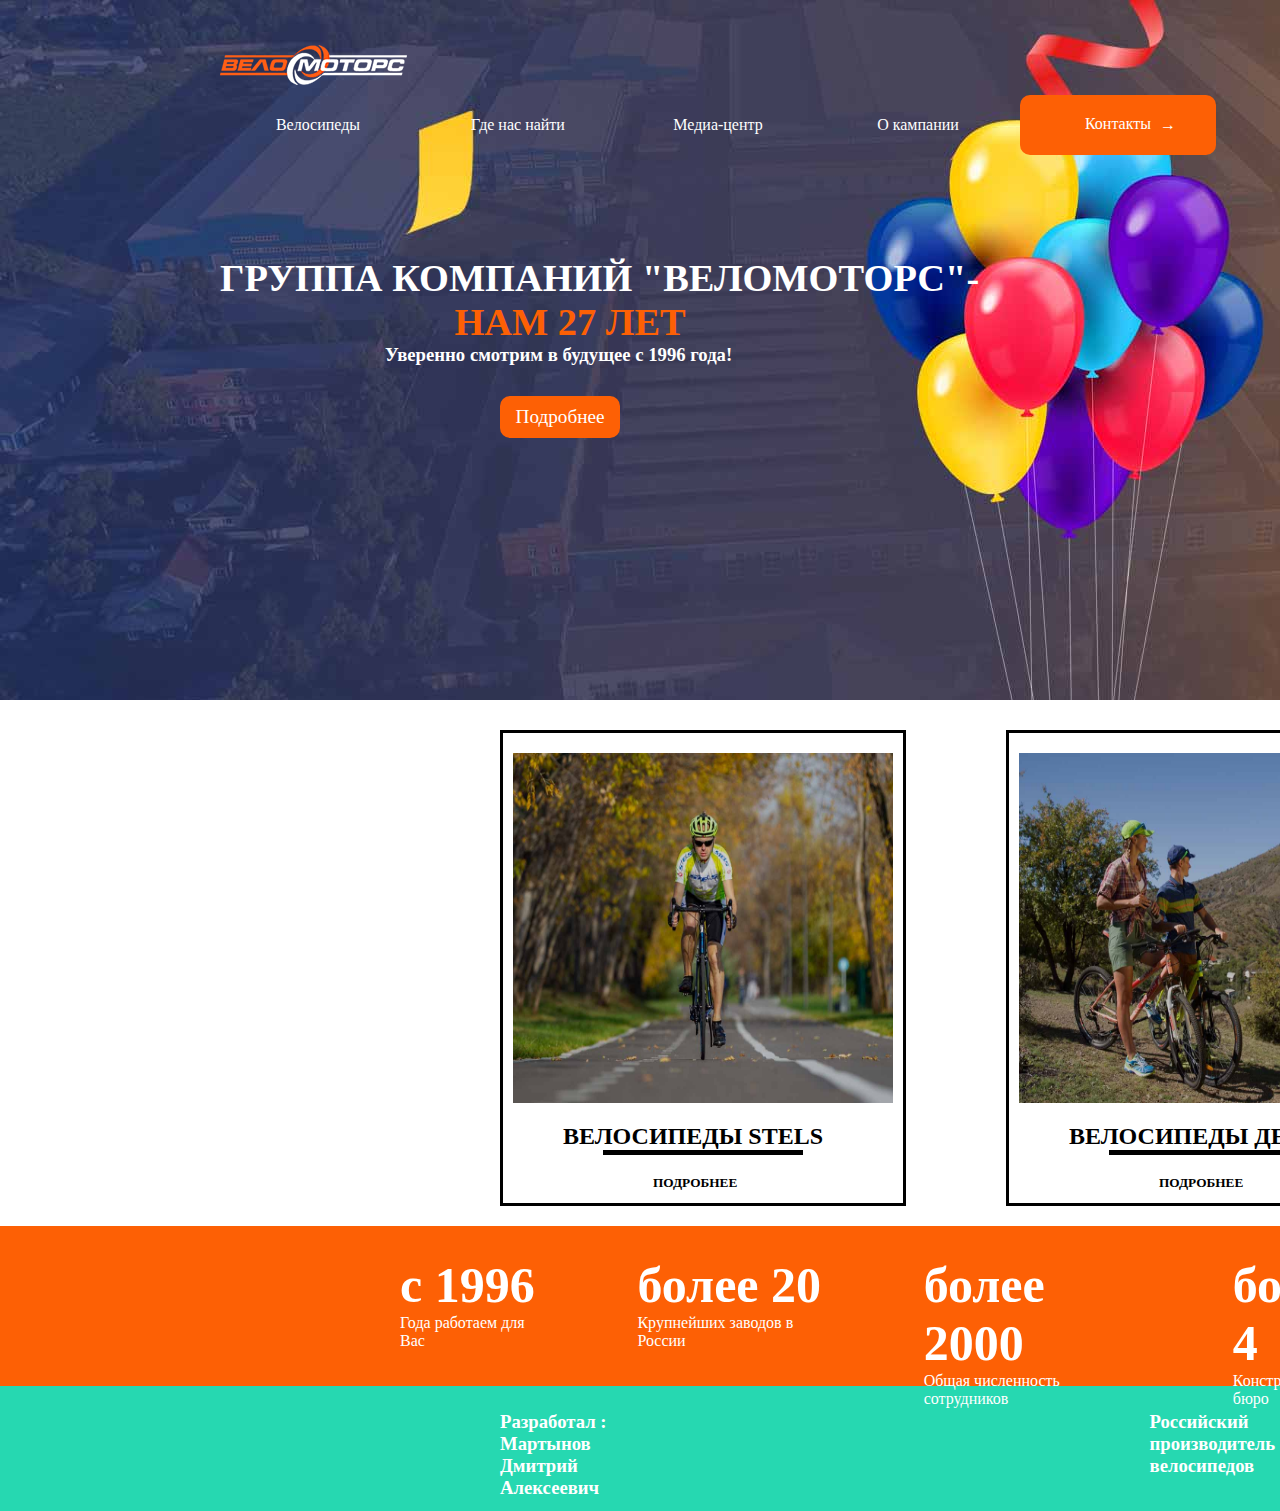
<file: index.html>
<!DOCTYPE html>
<html lang="en">
<head>
    <meta charset="UTF-8">
    <meta http-equiv="X-UA-Compatible" content="IE=edge">
    <meta name="viewport" content="width=device-width, initial-scale=1.0">
    <title>Document</title>
    
    <link rel="stylesheet" href="/style.css">
</head>
<header>
    <div class="header">
        <div class="logo"><img src="/img/logo-velomotors-white.png" alt=""></div>
        <div class="menu">
          <div class="menu__item rur"> <a class="rer" href="/index1.html">Велосипеды</a> </div>
          <div class="menu__item rur"> <a class="rer" href="/index2.html">Где нас найти</a> </div>
          <div class="menu__item rur"> <a class="rer" href="/index3.html">Медиа-центр</a> </div>
          <div class="menu__item rur"> <a class="rer" href="/index4.html">О кампании</a> </div>
          <div class="rightmenu"><a class="rer" href=""> <nav class="red"> Контакты  </nav><nav class="strelca"> → </nav></a>
            
          </div>
          <h1><nav class="rt cc1"> ГРУППА КОМПАНИЙ "ВЕЛОМОТОРС"- </nav> <nav class="hr cc1" >НАМ 27 ЛЕТ</nav></h1>
          <h3>Уверенно смотрим	в будущее с 1996 года!</h3>
          <div class="tuch cc1">Подробнее</div>
          
  
          
        </div>
      </div>
</header>
<body>
  <section class="section1">
    <a class="rer2" href="https://stelsbicycle.ru/"><div class="block">
      <img class="img1" src="/img/bicycle-stels.jpg" alt=""> 
      <h2>ВЕЛОСИПЕДЫ STELS</h2>
      <div class="light"></div>
      <H5>ПОДРОБНЕЕ</H5>
    </div></a>
    <a class=" rer3" href="https://desnarussia.ru/"><div class="block">
      <img class="img1" src="/img/bicycle-desna.jpg" alt=""> 
      <h2>ВЕЛОСИПЕДЫ ДЕСНА</h2>
      <div class="light"></div>
      <H5 class="wer">ПОДРОБНЕЕ</H5>
    </div></a>
    
  </section>
  <section>
    <div class="tynov">
      <div class="dev1">
      <h3>с 1996</h3>
      <nav>Года работаем для Вас</nav>
       </div>


       <div class="dev2">
      <h3>более 20</h3>
      <nav>Крупнейших заводов в России</nav>
      </div>

      <div class="dev3">
      <h3>более 2000</h3>
      <nav>Общая численность сотрудников</nav>
    </div>

      <div class="dev4">
      <h3>болле 4</h3>
      <nav>Конструкторских бюро</nav>
    </div>

    </div>
  </section>
</body>
<footer>
  <h3>Разработал : Мартынов Дмитрий Алексеевич</h3>
  <h3>Российский производитель велосипедов</h3>
</footer>
</html>
</file>
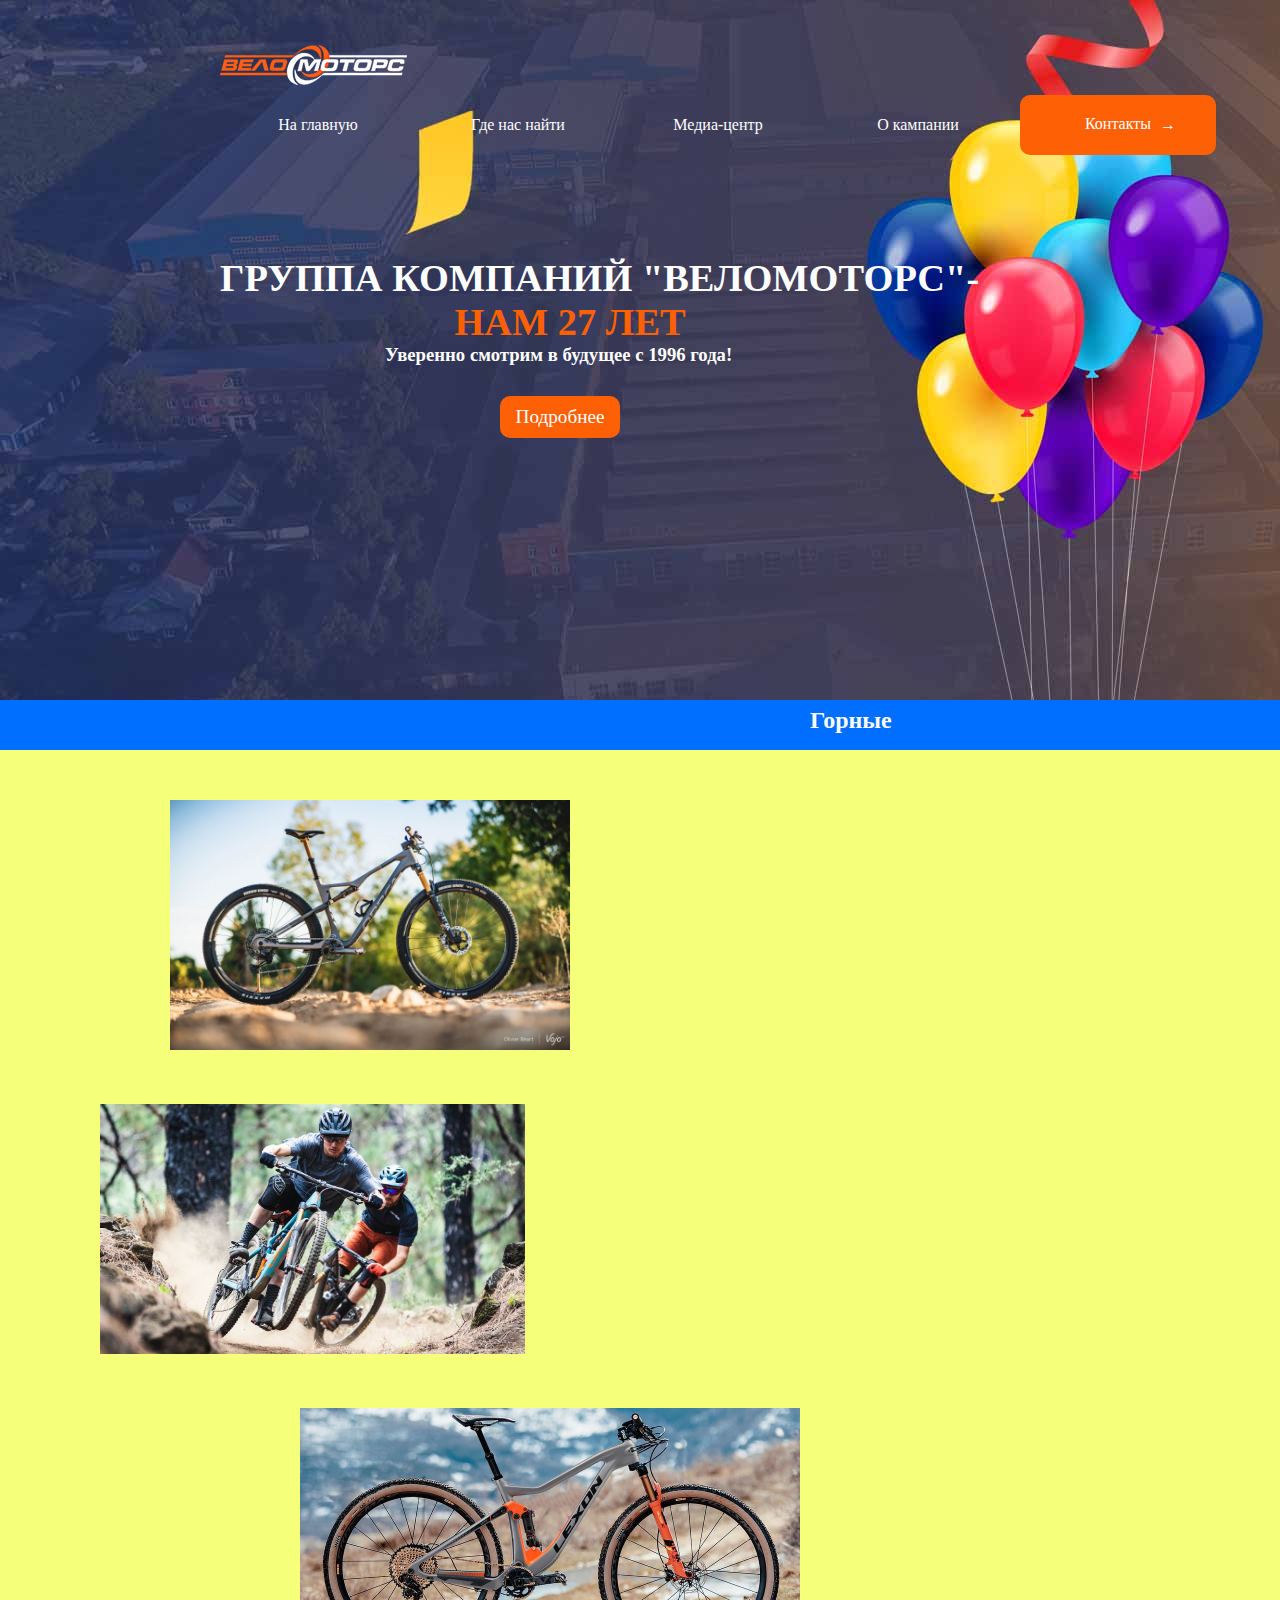
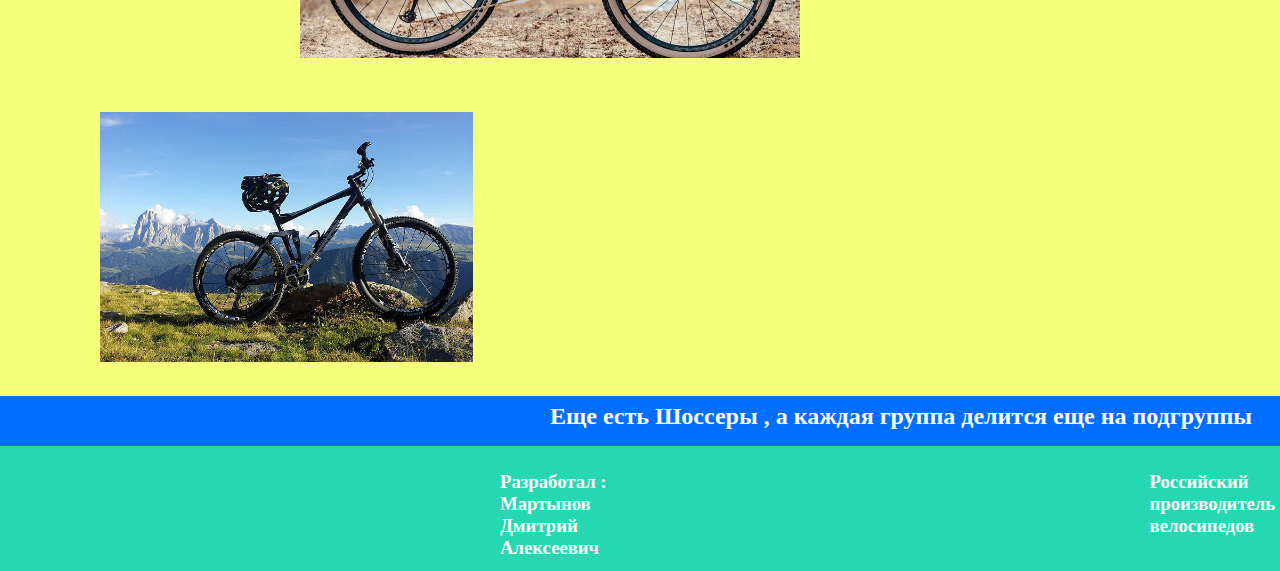
<file: index1.html>
<!DOCTYPE html>
<html lang="en">
<head>
    <meta charset="UTF-8">
    <meta http-equiv="X-UA-Compatible" content="IE=edge">
    <meta name="viewport" content="width=device-width, initial-scale=1.0">
    <title>Document</title>
    <link rel="stylesheet" href="/style1.css">
</head>
<header>
    <div class="header">
        <div class="logo"><img src="/img/logo-velomotors-white.png" alt=""></div>
        <div class="menu">
          <div class="menu__item rur"> <a class="rer" href="/index.html">На главную
          </a> </div>
          <div class="menu__item rur"> <a class="rer" href="/index2.html">Где нас найти</a> </div>
          <div class="menu__item rur"> <a class="rer" href="/index3.html">Медиа-центр</a> </div>
          <div class="menu__item rur"> <a class="rer" href="/index4.html">О кампании</a> </div>
          <div class="rightmenu"><a class="rer" href=""> <nav class="red"> Контакты  </nav><nav class="strelca"> → </nav></a>
            
          </div>
          <h1><nav class="rt cc1"> ГРУППА КОМПАНИЙ "ВЕЛОМОТОРС"- </nav> <nav class="hr cc1" >НАМ 27 ЛЕТ</nav></h1>
          <h3>Уверенно смотрим	в будущее с 1996 года!</h3>
          <div class="tuch cc1">Подробнее</div>
          
  
          
        </div>
      </div>
</header>
<body>
    
    <div class="dev">
        
        <div class="ger">
            <h2>Горные</h2>
        </div>
    </div>
    <div class="img">
        <img class="bfr bfr1" src="/img/orbea-oiz-2023-test-avis-essai-prix-geometrie-cprght-o-beart-vojomag-1.jpeg" alt="">
        <img class="bfr bfr2" src="/img/mtb2.0.jpg" alt="">
        <img class="bfr bfr3" src="/img/c398c8201b.jpg" alt="">
        <img class="bfr bfr4" src="/img/gornye_1.jpg" alt="">
    </div>
    <div class="fer">
        <h2>Еще есть Шоссеры , а каждая группа делится еще на подгруппы </h2>
    </div>
    
</body>
<footer>
    <h3>Разработал : Мартынов Дмитрий Алексеевич</h3>
    <h3>Российский производитель велосипедов</h3>
  </footer>
</html>
</file>
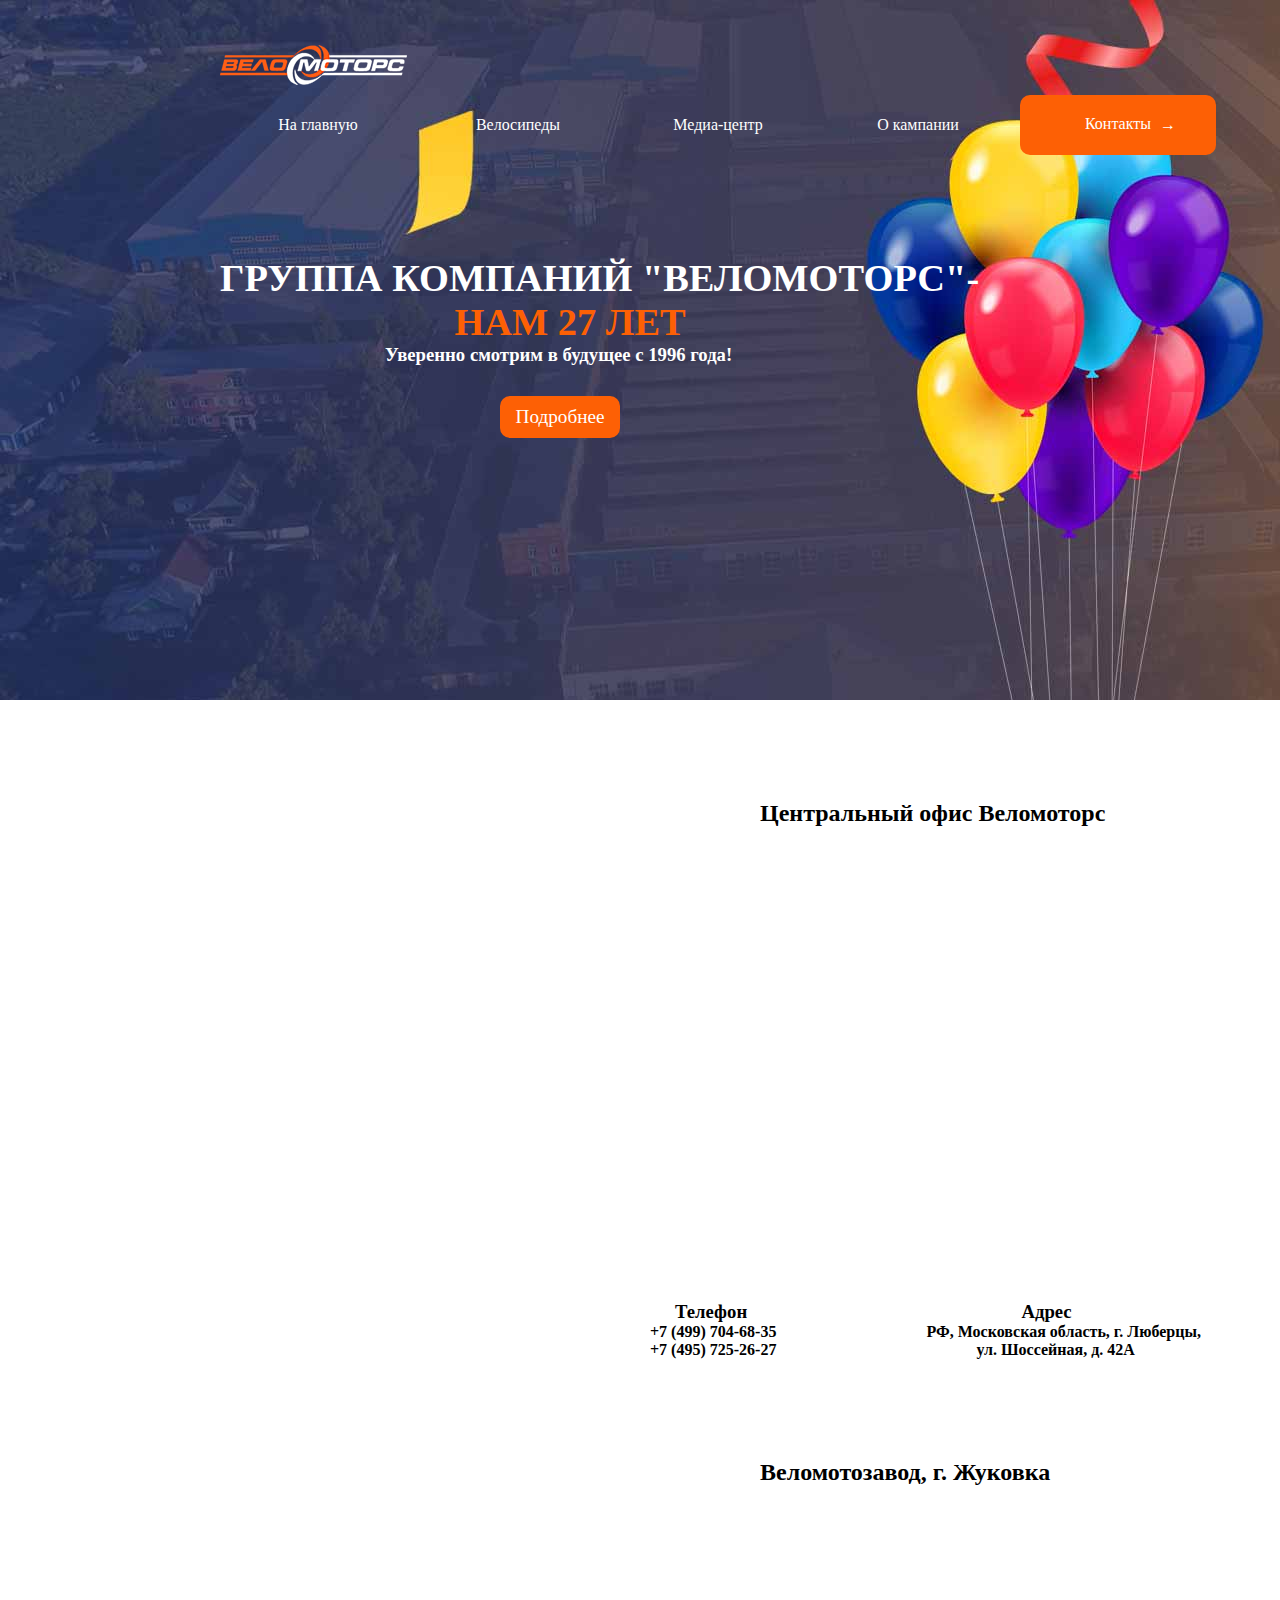
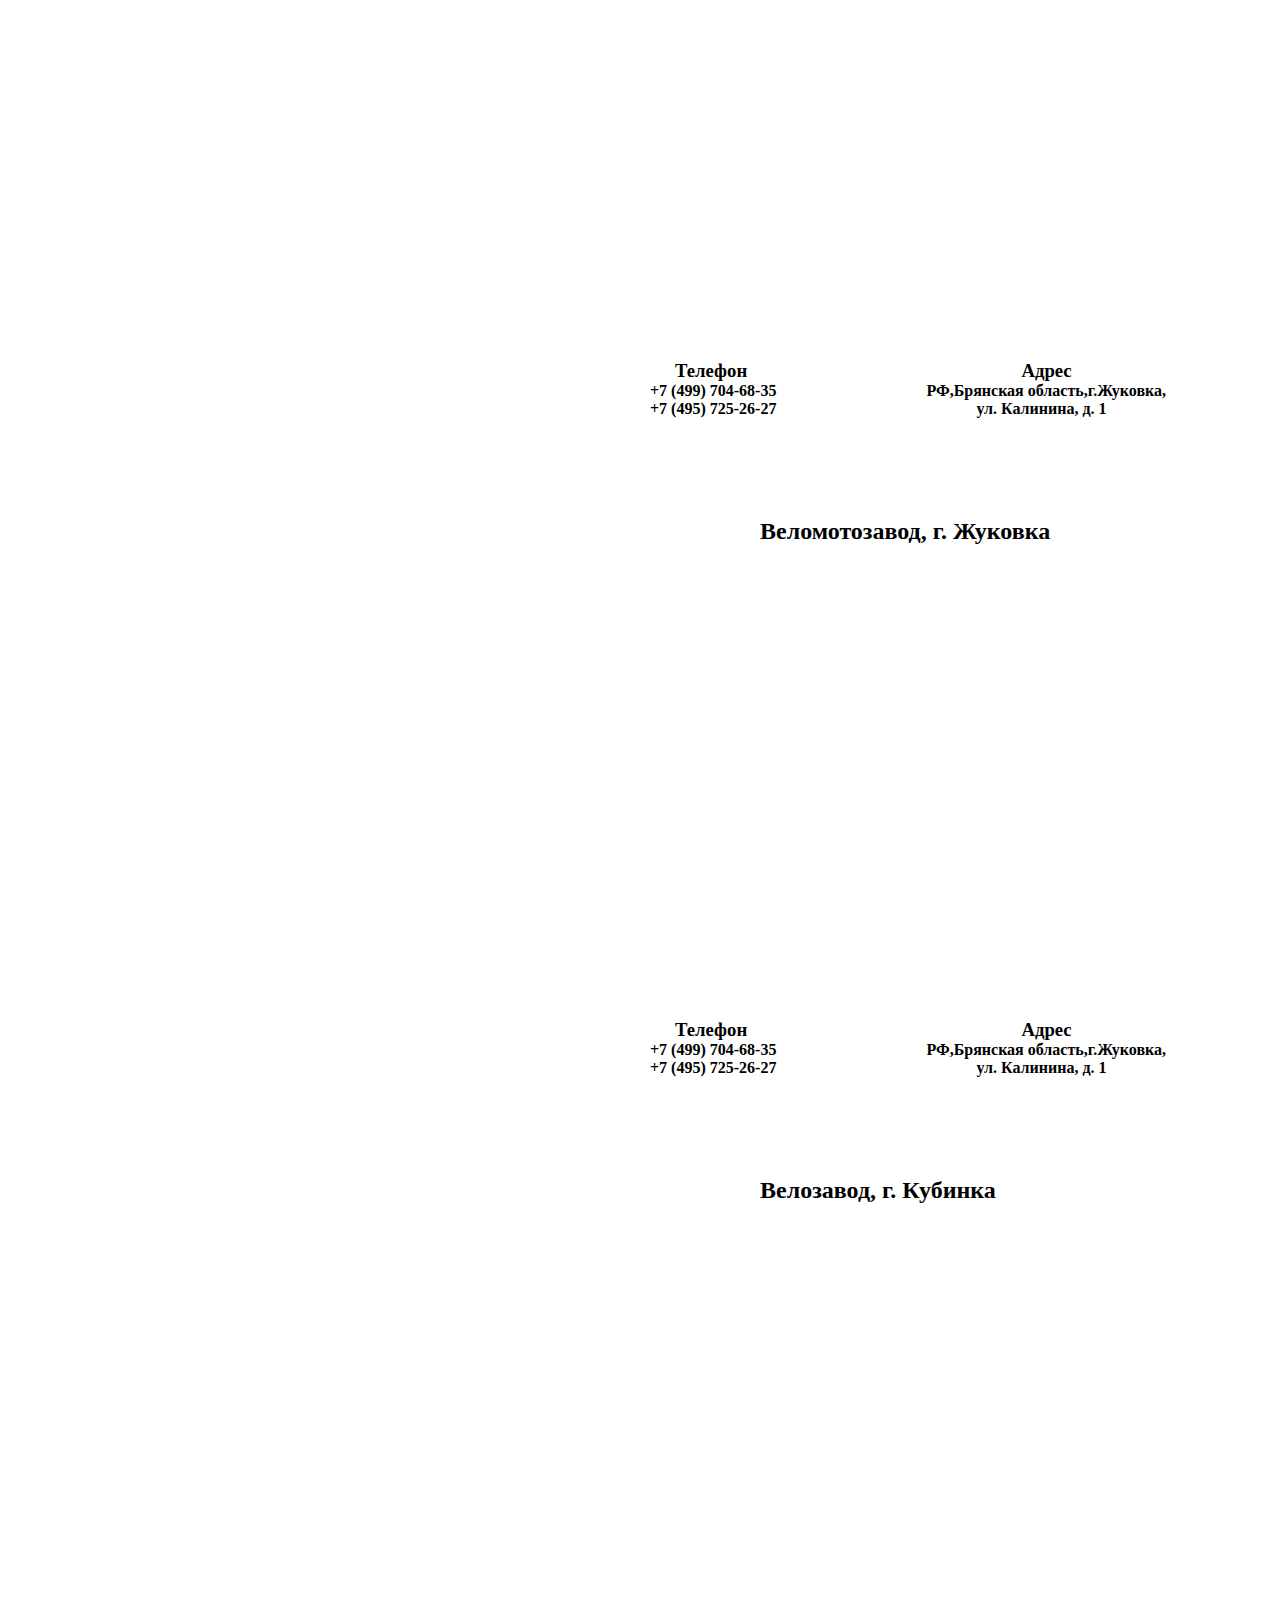
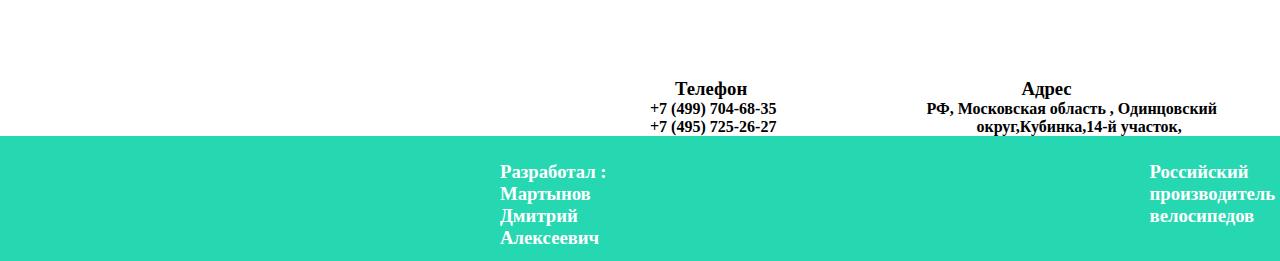
<file: index2.html>
<!DOCTYPE html>
<html lang="en">
<head>
    <meta charset="UTF-8">
    <meta http-equiv="X-UA-Compatible" content="IE=edge">
    <meta name="viewport" content="width=device-width, initial-scale=1.0">
    <title>Document</title>
    <link rel="stylesheet" href="/style2.css">
</head>
<header>
    <div class="header">
        <div class="logo"><img src="/img/logo-velomotors-white.png" alt=""></div>
        <div class="menu">
          <div class="menu__item rur"> <a class="rer" href="/index.html">На главную</a> </div>
          <div class="menu__item rur"> <a class="rer" href="/index1.html">Велосипеды</a> </div>
          <div class="menu__item rur"> <a class="rer" href="/index3.html">Медиа-центр</a> </div>
          <div class="menu__item rur"> <a class="rer" href="/index4.html">О кампании</a> </div>
          <div class="rightmenu"><a class="rer" href="/index2.html"> <nav class="red"> Контакты  </nav><nav class="strelca"> → </nav></a>
            
          </div>
          <h1><nav class="rt cc1"> ГРУППА КОМПАНИЙ "ВЕЛОМОТОРС"- </nav> <nav class="hr cc1" >НАМ 27 ЛЕТ</nav></h1>
          <h3>Уверенно смотрим	в будущее с 1996 года!</h3>
          <div class="tuch cc1">Подробнее</div>
          
  
          
        </div>
      </div>
</header>
<body>
   
    <div class="ofis">
    <h2 class="tyt">Центральный офис Веломоторс</h2>
    <iframe class="ert" src="https://yandex.ru/maps/10738/lubercy/house/shosseynaya_ulitsa_42a/Z04YfgFmSUcPQFtvfXp2dX5rYg==/?ll=37.868904%2C55.674328&z=16.8" width="600" height="450" style="border:0;" allowfullscreen="" loading="lazy" referrerpolicy="no-referrer-when-downgrade"></iframe>
   
    <div class="ger">
    
    <div class="ner">
    <h3 class="rew">Телефон</h3>
    <h4>+7 (499) 704-68-35</h4>
    <h4>+7 (495) 725-26-27</h4>
    </div>
    <div class="rty">
    <h3>Адрес</h3>
    <h4>РФ, Московская область, г. Люберцы,</h4>
    <h4 class="tre"> ул. Шоссейная, д. 42А</h4>
    </div>
    </div>
    </div>

    <div class="ofis2">
        <h2 class="tyt">Веломотозавод, г. Жуковка</h2>
        <iframe class="ert" src="https://yandex.ru/maps/10738/lubercy/house/shosseynaya_ulitsa_42a/Z04YfgFmSUcPQFtvfXp2dX5rYg==/?ll=37.868904%2C55.674328&z=16.8" width="600" height="450" style="border:0;" allowfullscreen="" loading="lazy" referrerpolicy="no-referrer-when-downgrade"></iframe>
       
        <div class="ger">
        
        <div class="ner">
        <h3 class="rew">Телефон</h3>
        <h4>+7 (499) 704-68-35</h4>
        <h4>+7 (495) 725-26-27</h4>
        </div>
        <div class="rty">
        <h3>Адрес</h3>
        <h4>РФ,Брянская область,г.Жуковка, </h4>
        <h4 class="tre tre1"> ул.    Калинина, д. 1</h4>
        </div>
        </div>
        </div>


        <div class="ofis2">
            <h2 class="tyt">Веломотозавод, г. Жуковка</h2>
            <iframe class="ert" src="https://yandex.ru/maps/10652/zhukovka/?from=mapframe&ll=33.730439%2C53.528865&mode=usermaps&source=mapframe&um=constructor%3A645baf252845d0cfaad4bd52afa04a3c9d02da95b6064a4d8d9a135150e9ca55&utm_source=mapframe&z=15" width="600" height="450" style="border:0;" allowfullscreen="" loading="lazy" referrerpolicy="no-referrer-when-downgrade"></iframe>
           
            <div class="ger">
            
            <div class="ner">
            <h3 class="rew">Телефон</h3>
            <h4>+7 (499) 704-68-35</h4>
            <h4>+7 (495) 725-26-27</h4>
            </div>
            <div class="rty">
            <h3>Адрес</h3>
            <h4>РФ,Брянская область,г.Жуковка, </h4>
            <h4 class="tre "> ул.    Калинина, д. 1</h4>
            </div>
            </div>
            </div>



            <div class="ofis3">
                <h2 class="tyt">Велозавод, г. Кубинка</h2>
                <iframe class="ert" src="https://yandex.ru/maps/10652/zhukovka/?from=mapframe&ll=33.730439%2C53.528865&mode=usermaps&source=mapframe&um=constructor%3A645baf252845d0cfaad4bd52afa04a3c9d02da95b6064a4d8d9a135150e9ca55&utm_source=mapframe&z=15" width="600" height="450" style="border:0;" allowfullscreen="" loading="lazy" referrerpolicy="no-referrer-when-downgrade"></iframe>
               
                <div class="ger">
                
                <div class="ner">
                <h3 class="rew">Телефон</h3>
                <h4>+7 (499) 704-68-35</h4>
                <h4>+7 (495) 725-26-27</h4>
                </div>
                <div class="rty">
                <h3>Адрес</h3>
                <h4>РФ, Московская область , Одинцовский  </h4>
                <h4 class="tre ">  округ,Кубинка,14-й участок,</h4>
                </div>
                </div>
                </div>

    


</body>
<footer>
    <h3>Разработал : Мартынов Дмитрий Алексеевич</h3>
    <h3>Российский производитель велосипедов</h3>
  </footer>
</html>
</file>
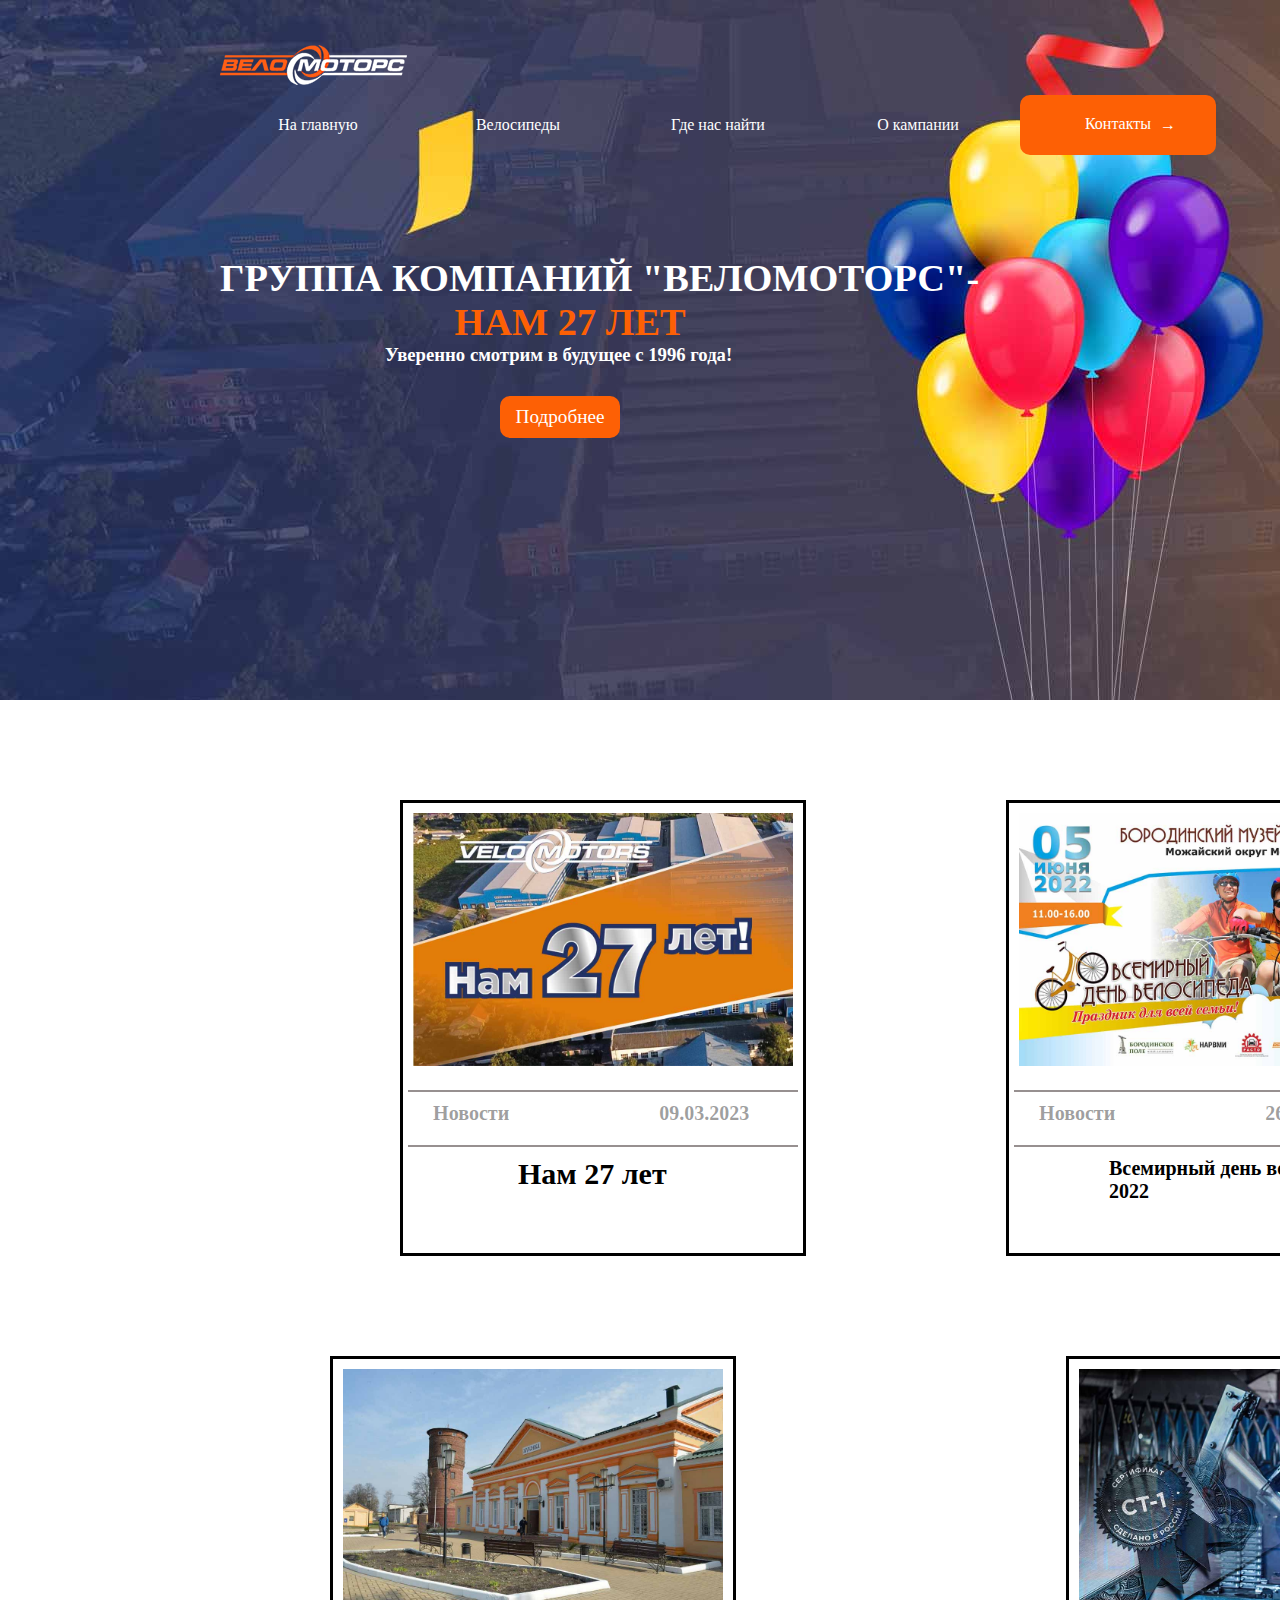
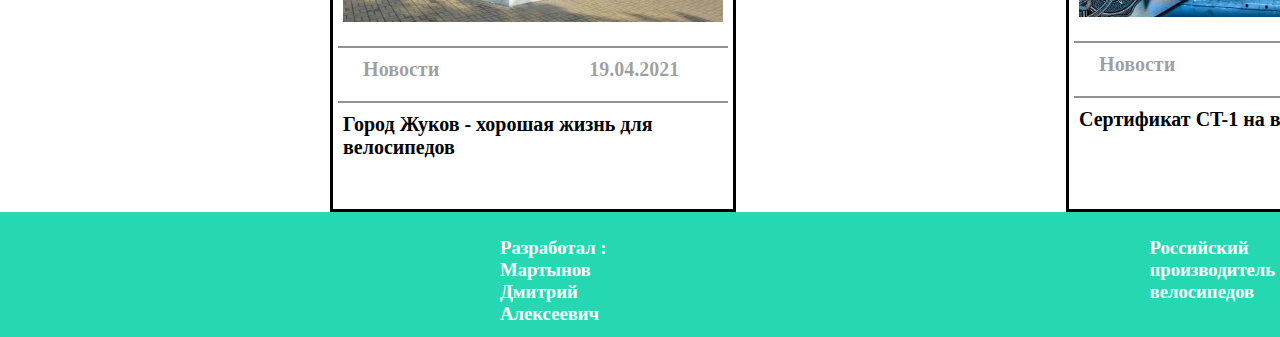
<file: index3.html>
<!DOCTYPE html>
<html lang="en">
<head>
    <meta charset="UTF-8">
    <meta http-equiv="X-UA-Compatible" content="IE=edge">
    <meta name="viewport" content="width=device-width, initial-scale=1.0">
    <title>Document</title>
    <link rel="stylesheet" href="/style3.css">
</head>
<header>
    <div class="header">
        <div class="logo"><img src="/img/logo-velomotors-white.png" alt=""></div>
        <div class="menu">
          <div class="menu__item rur"> <a class="rer" href="/index.html">На главную
          </a> </div>
          <div class="menu__item rur"> <a class="rer" href="/index1.html">Велосипеды</a> </div>
          <div class="menu__item rur"> <a class="rer" href="/index2.html">Где нас найти</a> </div>
          <div class="menu__item rur"> <a class="rer" href="/index4.html">О кампании</a> </div>
          <div class="rightmenu"><a class="rer" href=""> <nav class="red"> Контакты  </nav><nav class="strelca"> → </nav></a>
            
          </div>
          <h1><nav class="rt cc1"> ГРУППА КОМПАНИЙ "ВЕЛОМОТОРС"- </nav> <nav class="hr cc1" >НАМ 27 ЛЕТ</nav></h1>
          <h3>Уверенно смотрим	в будущее с 1996 года!</h3>
          <div class="tuch cc1">Подробнее</div>
          
  
          
        </div>
      </div>
</header>
<body>
    <div class="blocks">
    <div class="blockr">
        <div class="block1">
            <img src="/img/1a.jpg" alt="">
            <div class="light"></div>
            <div class="text">
                <div class="tetttt"><h6>Новости</h6></div>
                
                <h6 class="hert">09.03.2023</h6>
                
            </div>
            <div class="light"></div>
            <h5 class="derf" >Нам 27 лет</h5>
        </div>
    </div>


    <div class="blockr">
        <div class="block1">
            <img src="/img/1ddda (1).jpg" alt="">
            <div class="light"></div>
            <div class="text">
                <div class="tetttt"><h6>Новости</h6></div>
                
                <h6 class="hert">26.01.2022</h6>
                
            </div>
            <div class="light"></div>
            <h5 class="derfs" >Всемирный день велосипеда 2022</h5>
        </div>
    </div>
    
</div>
<div class="derfc">
    <div class="blockrss">
        <div class="block1">
            <img src="/img/1aaaaaaaaaaaaaaaaaaaaaaaaaaaaa (1).jpg" alt="">
            <div class="light"></div>
            <div class="text">
                <div class="tetttt"><h6>Новости</h6></div>
                
                <h6 class="hert">19.04.2021</h6>
                
            </div>
            <div class="light"></div>
            <h5 class="derfs derfsser" >Город Жуков - хорошая жизнь для велосипедов</h5>
        </div>
    </div>
    <div class="blockrss">
        <div class="block1 bloc45">
            <img src="/img/1sssssssssssssssssssssss (1).jpg" alt="">
            <div class="light"></div>
            <div class="text">
                <div class="tetttt"><h6>Новости</h6></div>
                
                <h6 class="hert">02.04.2021</h6>
                
            </div>
            <div class="light"></div>
            <h5 class="derfs derfsser" > Сертификат CT-1 на велосипеды STELS</h5>
        </div>
    </div>
</div>
</body>
<footer>
    <h3>Разработал : Мартынов Дмитрий Алексеевич</h3>
    <h3>Российский производитель велосипедов</h3>
  </footer>
</html>
</file>
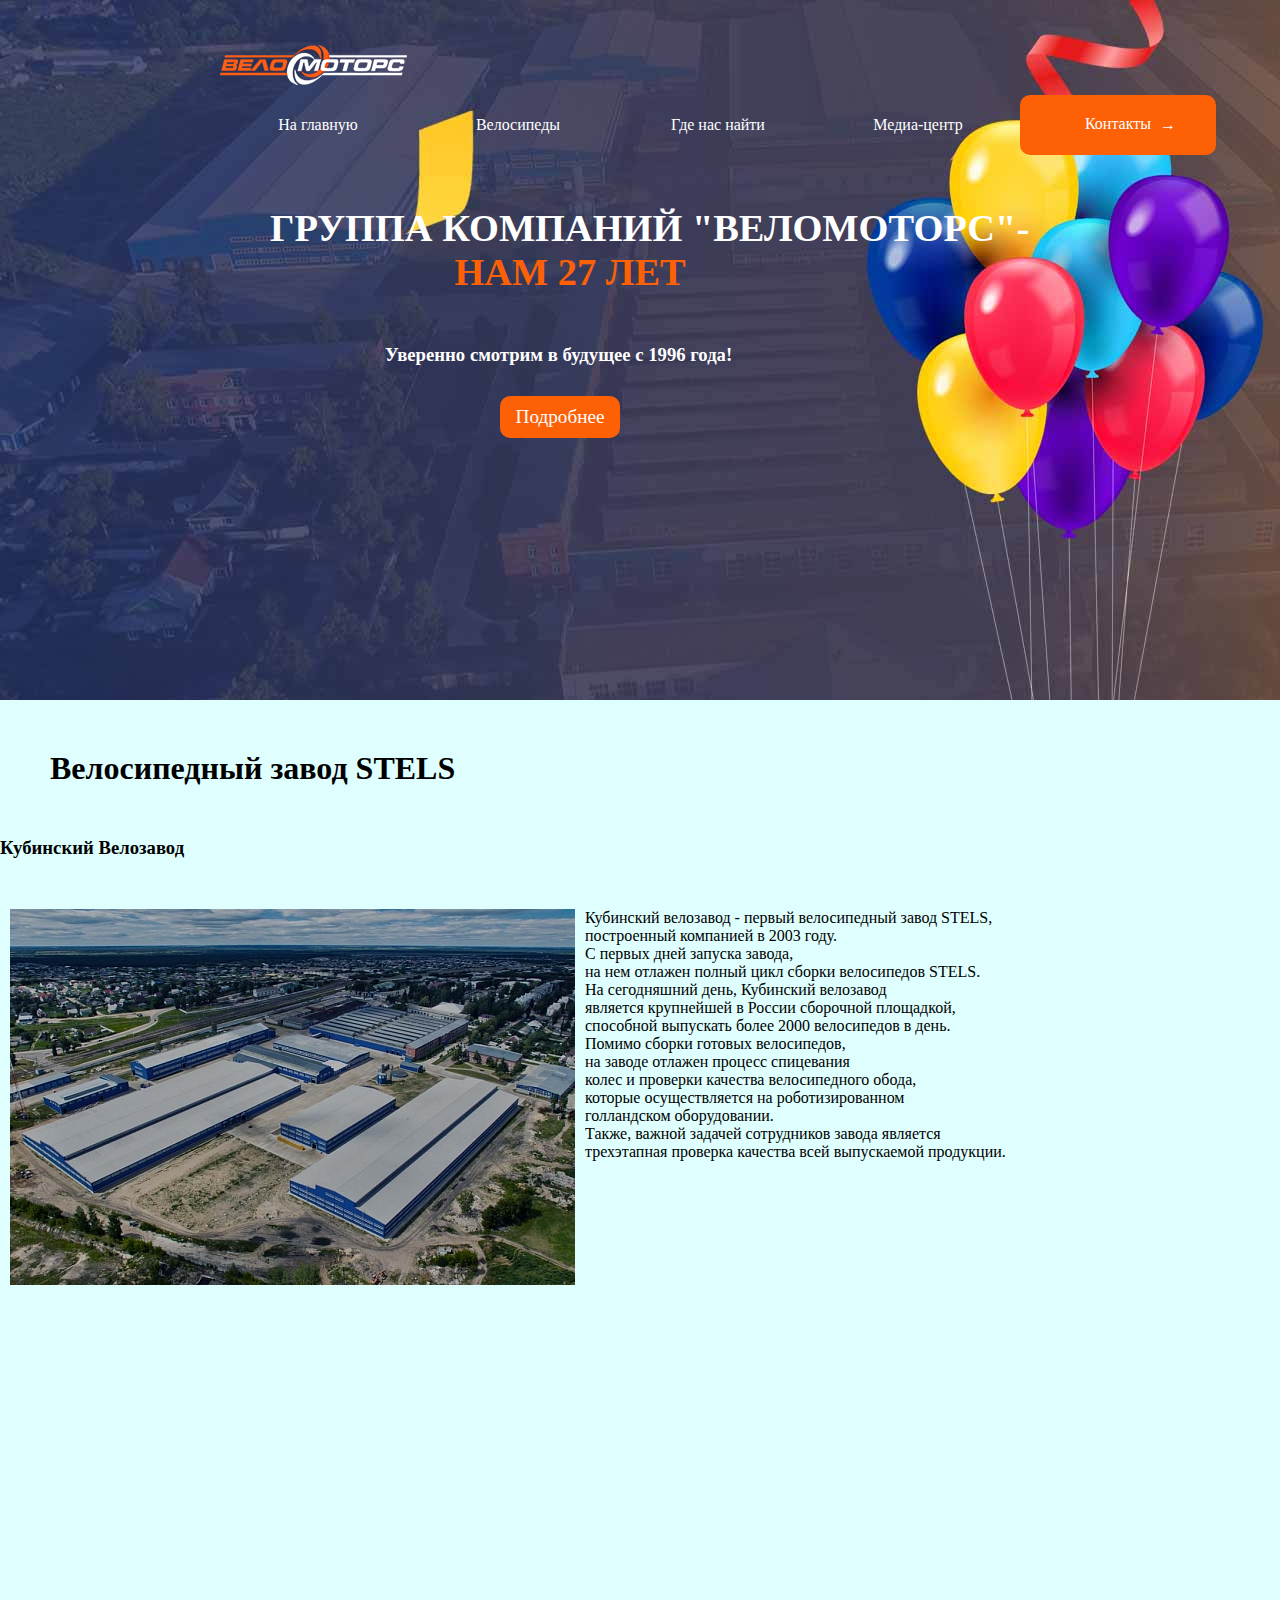
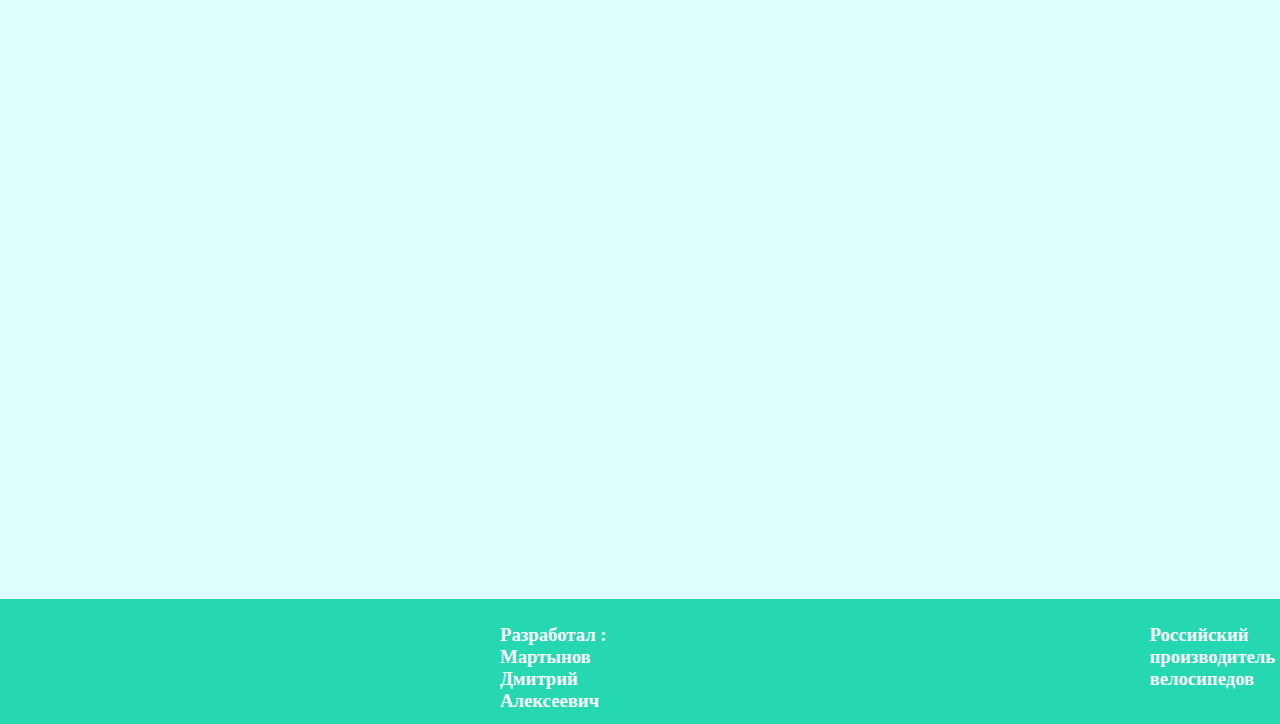
<file: index4.html>
<!DOCTYPE html>
<html lang="en">
<head>
    <meta charset="UTF-8">
    <meta http-equiv="X-UA-Compatible" content="IE=edge">
    <meta name="viewport" content="width=device-width, initial-scale=1.0">
    <title>Document</title>
    <link rel="stylesheet" href="/style4.css">
</head>

    <header>
        <div class="header">
            <div class="logo"><img src="/img/logo-velomotors-white.png" alt=""></div>
            <div class="menu">
              <div class="menu__item rur"> <a class="rer" href="/index.html">На главную</a> </div>
              <div class="menu__item rur"> <a class="rer" href="/index1.html">Велосипеды</a> </div>
              <div class="menu__item rur"> <a class="rer" href="/index2.html">Где нас найти</a> </div>
              <div class="menu__item rur"> <a class="rer" href="/index3.html">Медиа-центр</a> </div>
              <div class="rightmenu"><a class="rer" href=""> <nav class="red"> Контакты  </nav><nav class="strelca"> → </nav></a>
                
              </div>
              <h1><nav class="rt cc1"> ГРУППА КОМПАНИЙ "ВЕЛОМОТОРС"- </nav> <nav class="hr cc1" >НАМ 27 ЛЕТ</nav></h1>
              <h3>Уверенно смотрим	в будущее с 1996 года!</h3>
              <div class="tuch cc1">Подробнее</div>
              
      
              
            </div>
          </div>
    </header>
<body>

  <h1>Велосипедный завод STELS</h1>
  <div class="derfcxs">
    
    <h3>Кубинский Велозавод</h3>
    <p class="ertyu"> <img class="errr" src="/img/6975dc72d80sssssssssssssssssssssssssssssss2a90e21ec12184ca90fec.jpg"  alt="">Кубинский велозавод - первый велосипедный завод STELS, <br> построенный компанией в 2003 году. <br> С первых дней запуска завода, <br> на нем отлажен полный цикл сборки велосипедов STELS. <br> На сегодняшний день, Кубинский велозавод <br> является крупнейшей в России сборочной площадкой, <br> способной выпускать более 2000 велосипедов в день. <br>
    
      Помимо сборки готовых велосипедов, <br> на заводе отлажен процесс спицевания <br> колес и проверки качества велосипедного обода, <br> которые осуществляется на роботизированном <br> голландском оборудовании. <br>
    
      Также, важной задачей сотрудников завода является <br> трехэтапная проверка качества всей выпускаемой продукции.</p>
  </div>
  <iframe class="video" width="560" height="315" src="https://www.youtube.com/embed/GzOVjK-RRtI" title="YouTube video player" frameborder="0" allow="accelerometer; autoplay; clipboard-write; encrypted-media; gyroscope; picture-in-picture; web-share" allowfullscreen></iframe>
</body>
<footer>
  <h3>Разработал : Мартынов Дмитрий Алексеевич</h3>
  <h3>Российский производитель велосипедов</h3>
</footer>
</html>
</file>
<file: style.css>
*{
  margin: 0;
 }
 .wrapper {
     max-width: 1200px; 
    width: 100%;
    margin: 0 auto;
  } 
  .header {
    max-width: 1200px;
    width: 100%;
    padding: 20px;
    margin: auto;
  }
  .menu {
   
    display: inline-block;
    vertical-align: top;
    max-width: 1000px;
    width: 100%;
    height: 60px;
  }
  .menu__item{
   
    display: inline-block;
    width: 19.6%;
    height: 60px;
    text-align: center;
    box-sizing: border-box;
    padding: 20px 0;
    color: rgb(255, 255, 255);
    margin-top: 15px;
    
    
  }
  .strelca{
    display: block;
    margin-right: -100px;
    margin-top: -17px;
    transition: 0.5s;
     
  }
    
    .logo {
      padding: 20px 0px;
      width: 150px;
      height: 60px;
      text-align: center;
      box-sizing: border-box;
      color: #fff;
      font-family: Arial;
      font-weight: 900;
      display: inline-block;
      vertical-align: top;
      margin-right: 20px;
    }
    header{
      background-image: url(../img/27-ears.jpg);
      height: 700px;
      padding-left: 200px;
    }
    .rer{
      color: #ffffff;
      text-decoration: none;
      transition: 0.5s;
    }
    .rightmenu{
      
      color: #fff;
      background: #fd6005;
      border-radius: 10px;
      display: inline-block;
      width: 19.6%;
      height: 60px;
      text-align: center;
      box-sizing: border-box;
      padding: 20px 0;
      margin-top: 15px;
      transition: 0.5s;
    }
    .hr{
      color: #fd6005;
      margin-left: -300px;
      text-align: center;
    }
    .rt{
      color: #ffffff;
    }
    h1{
      display: block;
      padding-left: -100px;
      margin-top: 100px;

    }
    header h3 {
      display: block;
      color: #ffffff;
      margin-left: 165px;
      margin-bottom: 30px;
    }
    .tuch{
      border-radius: 10px;
      color: #ffffff;
      text-align: center;
      width: 100px;
      /* height: 50px; */
      padding: 10px;
      display: inline-block;
      background: #fd6005;
      margin-left: 280px;      
    }

    .menu__item :hover {
      color: #fd6005;

    }
    .red{
      transition: 0.5s;
    }
    .rightmenu:hover{
      background-color: #000000;
      .red{
        transform: rotate(-360deg);
      }
      .strelca{
        transform: scale(2.1);
       margin-right: -110px;
      }
      
    }
    .section1{
      background-color: #fff;
      height: 100%;
      display: flex;
      padding-left: 250px;
      
      /* justify-content: center; */
    }
    .block{
      display: block;
      border: solid;
      width: 400px;
      margin-left: 100px;
      margin-top: 30px;
      height: 450px;
      padding-top: 20px;
     
    }
    .img1{
      height: 350px;
      width: 380px;
      display: block;
      margin: auto;
      margin-bottom: 20px;
    }
    .light{
      height: 5px;
      width: 200px;
      background-color: #000000;
      margin: auto;
      margin-bottom: 10px;
    }
    .rer2{
      text-decoration: none;
      color: #000000;
      display: block;
      padding-bottom: 20px;
      margin-left: 150px;
    }
    h2 {
      margin-left: 60px;
    }
   h5{
    margin-left: 150px;
    padding-top: 10px;
   }
   .tynov{
    display: block;
    background-color: #fd6005;
    width: 100%;
    height: 100px;
    
   }
   .rer3{
    text-decoration: none;
      color: #000000;
      display: block;
      padding-bottom: 20px;
     
      
   }
   .cc1{
    display: block;
    
    font-size: larger;
   }
  .tynov{
    display: block;
    color: #ffffff;
    display: flex;
    padding: 30px;
   }

  .tynov h3  {
    display: block;
    font-size:50px ;
    /* margin-right: 10px; */

  }
  
  .dev1{
    display: block;
    margin-left: 200px;
    padding-right: 100px;
  }
  .dev2{
    padding-right: 100px;
  }
  .dev3{
    padding-right: 100px;
  }
  .dev4{
    padding-right: 100px;
  }

  .tynov{
    padding-left: 200px;
  }
  @media (max-width: 768px) {
    .header{
        padding: 0;
    }
    .menu{
        height: auto;
        width: 100%;
        padding: 0;
    }
    .menu__item{
        display: block;
        width: 100%;
        height: auto;
        padding: 6px 0 ;
    }
    .rightmenu{
      display: block;
        width: 100%;
        height: auto;
        padding: 6px 0 ;
    }
    .logo{
      display: block;
        width: 100%;
        height: auto;
        padding: 6px 0 ;
    }
    .cc1{
      display: block;
        width: 100%;
        height: auto;
        padding: 6px 0 ;
    }
    .section1{
      display: block;
      display: block;
        width: 100%;
        height: auto;
        padding: 6px 0 ;
    }
    .rer3{
      padding-left: 140px;
    }
    .tynov{
      display: block;
        width: 100%;
        height: auto;
        padding: 6px 0 ;
        
        
 }
 .dev1{
  padding-left: 120px;
 }
.dev2{padding-left: 300px;}
.dev3{padding-left: 300px;

}
.dev4{padding-left: 320px;

}
.wer{
  padding-left: 100px;
}
}

footer{
  background: #26d8b1;
  height: 100px;
  display: flex;
  padding-top: 25px;

}

footer h3{
  color: #ffffff;
  padding-left: 500px;
  
}
</file>
<file: style1.css>
*{
    margin: 0;
}
.dev{
    background: #006eff;
    height: 50px;
    
}
h2{
    display: block;
    color: #ffffff;
    padding-top: 7px;
}
.bfr{
    margin-left: 100px;
    padding-top: 50px;
    
}
.fer h2{
  margin-left: 550px;

}
body{
    background: #f6ff7a;
}
.bfr1{
    width: 400px;
    padding-right: 500px ;
    padding-left: 70px;
}
.bfr2{
    width: 425px;
}
.bfr3{
    width: 500px;
    padding-right: 50px;
    padding-left: 200px;
}
.bfr4{
    width: 373px;
}
.fer{
    display: block;
    height: 50px;
    margin-top: 30px;
    background-color: #006eff;
}

 
 .ger{
  margin-left: 750px;
   
    padding-bottom: 40px;
 }
 *{
  margin: 0;
 }
 .wrapper {
     max-width: 1200px; 
    width: 100%;
    margin: 0 auto;
  } 
  .header {
    max-width: 1200px;
    width: 100%;
    padding: 20px;
    margin: auto;
  }
  .menu {
   
    display: inline-block;
    vertical-align: top;
    max-width: 1000px;
    width: 100%;
    height: 60px;
  }
  .menu__item{
   
    display: inline-block;
    width: 19.6%;
    height: 60px;
    text-align: center;
    box-sizing: border-box;
    padding: 20px 0;
    color: rgb(255, 255, 255);
    margin-top: 15px;
    
    
  }
  .strelca{
    display: block;
    margin-right: -100px;
    margin-top: -17px;
    transition: 0.5s;
     
  }
    
    .logo {
      padding: 20px 0px;
      width: 150px;
      height: 60px;
      text-align: center;
      box-sizing: border-box;
      color: #fff;
      font-family: Arial;
      font-weight: 900;
      display: inline-block;
      vertical-align: top;
      margin-right: 20px;
    }
    header{
      background-image: url(../img/27-ears.jpg);
      height: 700px;
      padding-left: 200px;
    }
    .rer{
      color: #ffffff;
      text-decoration: none;
      transition: 0.5s;
    }
    .rightmenu{
      
      color: #fff;
      background: #fd6005;
      border-radius: 10px;
      display: inline-block;
      width: 19.6%;
      height: 60px;
      text-align: center;
      box-sizing: border-box;
      padding: 20px 0;
      margin-top: 15px;
      transition: 0.5s;
    }
    .hr{
      color: #fd6005;
      margin-left: -300px;
      text-align: center;
    }
    .rt{
      color: #ffffff;
    }
    h1{
      display: block;
      padding-left: -100px;
      margin-top: 100px;

    }
    header h3 {
      display: block;
      color: #ffffff;
      margin-left: 165px;
      margin-bottom: 30px;
    }
    .tuch{
      border-radius: 10px;
      color: #ffffff;
      text-align: center;
      width: 100px;
      /* height: 50px; */
      padding: 10px;
      display: inline-block;
      background: #fd6005;
      margin-left: 280px;      
    }

    .menu__item :hover {
      color: #fd6005;

    }
    .red{
      transition: 0.5s;
    }
    .rightmenu:hover{
      background-color: #000000;
      .red{
        transform: rotate(-360deg);
      }
      .strelca{
        transform: scale(2.1);
       margin-right: -110px;
      }
      
    }
    .section1{
      background-color: #fff;
      height: 100%;
      display: flex;
      padding-left: 250px;
      
      /* justify-content: center; */
    }
    .block{
      display: block;
      border: solid;
      width: 400px;
      margin-left: 100px;
      margin-top: 30px;
      height: 450px;
      padding-top: 20px;
     
    }
    .img1{
      height: 350px;
      width: 380px;
      display: block;
      margin: auto;
      margin-bottom: 20px;
    }
    .light{
      height: 5px;
      width: 200px;
      background-color: #000000;
      margin: auto;
      margin-bottom: 10px;
    }
    .rer2{
      text-decoration: none;
      color: #000000;
      display: block;
      padding-bottom: 20px;
      margin-left: 150px;
    }
    h2 {
      margin-left: 60px;
    }
   h5{
    margin-left: 150px;
    padding-top: 10px;
   }
   .tynov{
    display: block;
    background-color: #fd6005;
    width: 100%;
    height: 100px;
    
   }
   .rer3{
    text-decoration: none;
      color: #000000;
      display: block;
      padding-bottom: 20px;
     
      
   }
   .cc1{
    display: block;
    
    font-size: larger;
   }
  .tynov{
    display: block;
    color: #ffffff;
    display: flex;
    padding: 30px;
   }

  .tynov h3  {
    display: block;
    font-size:50px ;
    /* margin-right: 10px; */

  }
  
  .dev1{
    display: block;
    margin-left: 200px;
    padding-right: 100px;
  }
  .dev2{
    padding-right: 100px;
  }
  .dev3{
    padding-right: 100px;
  }
  .dev4{
    padding-right: 100px;
  }

  .tynov{
    padding-left: 200px;}


    footer{
      background: #26d8b1;
      height: 100px;
      display: flex;
      padding-top: 25px;
    
    }
    
    footer h3{
      color: #ffffff;
      padding-left: 500px;
      
    }
</file>
<file: style2.css>
*{
    margin: 0;
}
.ofis{
    display: block;
    padding-top: 100px;
    
}
.ert{
    width: 1000px;
    padding-left:250px ;
}
.tyt{
    padding-left: 550px;
    padding-bottom: 20px;
}
.ner{
    display: block;
    padding-left: 500px;
    padding-right: 50px;
    
}
.rew {
    padding-left: 25px;
}
.ger{
    display: block;
    display: flex;
   
}
.tre{
    padding-left: 50px;
}
.rty h3{
    padding-left:95px;
}
.border{
    border: solid;
    width: 1500px;
}
.rty{
    padding-left:100px ;
}
*{
    margin: 0;
   }
   .wrapper {
       max-width: 1200px; 
      width: 100%;
      margin: 0 auto;
    } 
    .header {
      max-width: 1200px;
      width: 100%;
      padding: 20px;
      margin: auto;
    }
    .menu {
     
      display: inline-block;
      vertical-align: top;
      max-width: 1000px;
      width: 100%;
      height: 60px;
    }
    .menu__item{
     
      display: inline-block;
      width: 19.6%;
      height: 60px;
      text-align: center;
      box-sizing: border-box;
      padding: 20px 0;
      color: rgb(255, 255, 255);
      margin-top: 15px;
      
      
    }
    .strelca{
      display: block;
      margin-right: -100px;
      margin-top: -17px;
      transition: 0.5s;
       
    }
      
      .logo {
        padding: 20px 0px;
        width: 150px;
        height: 60px;
        text-align: center;
        box-sizing: border-box;
        color: #fff;
        font-family: Arial;
        font-weight: 900;
        display: inline-block;
        vertical-align: top;
        margin-right: 20px;
      }
      header{
        background-image: url(../img/27-ears.jpg);
        height: 700px;
        padding-left: 200px;
      }
      .rer{
        color: #ffffff;
        text-decoration: none;
        transition: 0.5s;
      }
      .rightmenu{
        
        color: #fff;
        background: #fd6005;
        border-radius: 10px;
        display: inline-block;
        width: 19.6%;
        height: 60px;
        text-align: center;
        box-sizing: border-box;
        padding: 20px 0;
        margin-top: 15px;
        transition: 0.5s;
      }
      .hr{
        color: #fd6005;
        margin-left: -300px;
        text-align: center;
      }
      .rt{
        color: #ffffff;
      }
      h1{
        display: block;
        padding-left: -100px;
        margin-top: 100px;
  
      }
      header h3 {
        display: block;
        color: #ffffff;
        margin-left: 165px;
        margin-bottom: 30px;
      }
      .tuch{
        border-radius: 10px;
        color: #ffffff;
        text-align: center;
        width: 100px;
        /* height: 50px; */
        padding: 10px;
        display: inline-block;
        background: #fd6005;
        margin-left: 280px;      
      }
  
      .menu__item :hover {
        color: #fd6005;
  
      }
      .red{
        transition: 0.5s;
      }
      .rightmenu:hover{
        background-color: #000000;
        .red{
          transform: rotate(-360deg);
        }
        .strelca{
          transform: scale(2.1);
         margin-right: -110px;
        }
        
      }
      .section1{
        background-color: #fff;
        height: 100%;
        display: flex;
        /* justify-content: center; */
      }
      .block{
        display: block;
        border: solid;
        width: 400px;
        margin-left: 100px;
        margin-top: 30px;
        height: 450px;
        padding-top: 20px;
       
      }
 
      .light{
        height: 5px;
        width: 200px;
        background-color: #000000;
        margin: auto;
        margin-bottom: 10px;
      }
      .rer2{
        text-decoration: none;
        color: #000000;
        display: block;
        padding-bottom: 20px;
        margin-left: 150px;
      }
      h2 {
        margin-left: 60px;
      }
     h5{
      margin-left: 150px;
      padding-top: 10px;
     }
     .tynov{
      display: block;
      background-color: #fd6005;
      width: 100%;
      height: 100px;
      
     }
     .rer3{
      text-decoration: none;
        color: #000000;
        display: block;
        padding-bottom: 20px;
       
        
     }
     .cc1{
      display: block;
      
      font-size: larger;
     }
    .tynov{
      display: block;
      color: #ffffff;
      display: flex;
      padding: 30px;
     }
  
    .tynov h3  {
      display: block;
      font-size:50px ;
      /* margin-right: 10px; */
  
    }
    
    .dev1{
      display: block;
      margin-left: 200px;
      padding-right: 100px;
    }
    .dev2{
      padding-right: 100px;
    }
    .dev3{
      padding-right: 100px;
    }
    .dev4{
      padding-right: 100px;
    }
    .ofis{
     padding-left: 150px;

    }




    .ofis2{
        padding-top: 100px;
        padding-left: 150px;

    }
    .ofis3{
        padding-top: 100px;
        padding-left: 150px;

    }

    .tre1{
        padding-right: 40px;
    }





    footer{
      background: #26d8b1;
      height: 100px;
      display: flex;
      padding-top: 25px;
    
    }
    
    footer h3{
      color: #ffffff;
      padding-left: 500px;
      
    }
</file>
<file: style3.css>
*{
    margin: 0;
   }
   .wrapper {
       max-width: 1200px; 
      width: 100%;
      margin: 0 auto;
    } 
    .header {
      max-width: 1200px;
      width: 100%;
      padding: 20px;
      margin: auto;
    }
    .menu {
     
      display: inline-block;
      vertical-align: top;
      max-width: 1000px;
      width: 100%;
      height: 60px;
    }
    .menu__item{
     
      display: inline-block;
      width: 19.6%;
      height: 60px;
      text-align: center;
      box-sizing: border-box;
      padding: 20px 0;
      color: rgb(255, 255, 255);
      margin-top: 15px;
      
      
    }
    .strelca{
      display: block;
      margin-right: -100px;
      margin-top: -17px;
      transition: 0.5s;
       
    }
      
      .logo {
        padding: 20px 0px;
        width: 150px;
        height: 60px;
        text-align: center;
        box-sizing: border-box;
        color: #fff;
        font-family: Arial;
        font-weight: 900;
        display: inline-block;
        vertical-align: top;
        margin-right: 20px;
      }
      header{
        background-image: url(../img/27-ears.jpg);
        height: 700px;
        padding-left: 200px;
      }
      .rer{
        color: #ffffff;
        text-decoration: none;
        transition: 0.5s;
      }
      .rightmenu{
        
        color: #fff;
        background: #fd6005;
        border-radius: 10px;
        display: inline-block;
        width: 19.6%;
        height: 60px;
        text-align: center;
        box-sizing: border-box;
        padding: 20px 0;
        margin-top: 15px;
        transition: 0.5s;
      }
      .hr{
        color: #fd6005;
        margin-left: -300px;
        text-align: center;
      }
      .rt{
        color: #ffffff;
      }
      h1{
        display: block;
        padding-left: -100px;
        margin-top: 100px;
  
      }
      header h3 {
        display: block;
        color: #ffffff;
        margin-left: 165px;
        margin-bottom: 30px;
      }
      .tuch{
        border-radius: 10px;
        color: #ffffff;
        text-align: center;
        width: 100px;
        /* height: 50px; */
        padding: 10px;
        display: inline-block;
        background: #fd6005;
        margin-left: 280px;      
      }
  
      .menu__item :hover {
        color: #fd6005;
  
      }
      .red{
        transition: 0.5s;
      }
      .rightmenu:hover{
        background-color: #000000;
        .red{
          transform: rotate(-360deg);
        }
        .strelca{
          transform: scale(2.1);
         margin-right: -110px;
        }
        
      }
      .section1{
        background-color: #fff;
        height: 100%;
        display: flex;
        padding-left: 250px;
        
        /* justify-content: center; */
      }
      .block{
        display: block;
        border: solid;
        width: 400px;
        margin-left: 100px;
        margin-top: 30px;
        height: 450px;
        padding-top: 20px;
       
      }
      .img1{
        height: 350px;
        width: 380px;
        display: block;
        margin: auto;
        margin-bottom: 20px;
      }
      
      
      .rer2{
        text-decoration: none;
        color: #000000;
        display: block;
        padding-bottom: 20px;
        margin-left: 150px;
      }
      h2 {
        margin-left: 60px;
      }
     h5{
      margin-left: 150px;
      padding-top: 10px;
     }
     .tynov{
      display: block;
      background-color: #fd6005;
      width: 100%;
      height: 100px;
      
     }
     .rer3{
      text-decoration: none;
        color: #000000;
        display: block;
        padding-bottom: 20px;
       
        
     }
     .cc1{
      display: block;
      
      font-size: larger;
     }
    .tynov{
      display: block;
      color: #ffffff;
      display: flex;
      padding: 30px;
     }
  
    .tynov h3  {
      display: block;
      font-size:50px ;
      /* margin-right: 10px; */
  
    }
    
    .dev1{
      display: block;
      margin-left: 200px;
      padding-right: 100px;
    }
    .dev2{
      padding-right: 100px;
    }
    .dev3{
      padding-right: 100px;
    }
    .dev4{
      padding-right: 100px;
    }
  
    .tynov{
      padding-left: 200px;
    }






    .blocks{
        display: flex;
        margin-left: 200px;
    }

    .block{
        
        
        padding: 10px;
        padding-left: 100px; 
    }
    .block1 img{
        width: 380px;
        margin-left: 10px;
        margin-top: 10px;
    }
    .block1{
         border: solid; 
         width: 400px;
         height: 450px;
         margin-left: 200px;
         margin-top: 100px;

    }
    .light{
        display: block;
        height: 2px;
        width: 390px;
        background-color: #979090;
        margin: auto;
        margin-top: 20px;
    }
    .tetttt{
       font-size:30px;
       color: #00000063;
       margin-left: 30px;
       margin-top: 10px;
    }
    .text{
        display: flex;
    }
    .hert{
        font-size:20px;
       color: #00000063;
       margin-left: 150px;
       margin-top: 10px;
    }
    .derf{
        font-size:30px;
        margin-left: 115px;
    }
    .derfs{
        font-size:20px;
        margin-left: 100px;
    }
    .derfc{
        display: flex;
    }

    .blockrss{
        margin-left: 130px; 
        
    }
    .derfsser {
        margin-left: 10px;
        /* margin: auto; */
    }

    footer{
      background: #26d8b1;
      height: 100px;
      display: flex;
      padding-top: 25px;
    
    }
    
    footer h3{
      color: #ffffff;
      padding-left: 500px;
      
    }
</file>
<file: style4.css>
*{
  margin: 0;
 }
 .wrapper {
     max-width: 1200px; 
    width: 100%;
    margin: 0 auto;
  } 
  .header {
    max-width: 1200px;
    width: 100%;
    padding: 20px;
    margin: auto;
  }
  .menu {
   
    display: inline-block;
    vertical-align: top;
    max-width: 1000px;
    width: 100%;
    height: 60px;
  }
  .menu__item{
   
    display: inline-block;
    width: 19.6%;
    height: 60px;
    text-align: center;
    box-sizing: border-box;
    padding: 20px 0;
    color: rgb(255, 255, 255);
    margin-top: 15px;
    
    
  }
  .strelca{
    display: block;
    margin-right: -100px;
    margin-top: -17px;
    transition: 0.5s;
     
  }
    
    .logo {
      padding: 20px 0px;
      width: 150px;
      height: 60px;
      text-align: center;
      box-sizing: border-box;
      color: #fff;
      font-family: Arial;
      font-weight: 900;
      display: inline-block;
      vertical-align: top;
      margin-right: 20px;
    }
    header{
      background-image: url(../img/27-ears.jpg);
      height: 700px;
      padding-left: 200px;
    }
    .rer{
      color: #ffffff;
      text-decoration: none;
      transition: 0.5s;
    }
    .rightmenu{
      
      color: #fff;
      background: #fd6005;
      border-radius: 10px;
      display: inline-block;
      width: 19.6%;
      height: 60px;
      text-align: center;
      box-sizing: border-box;
      padding: 20px 0;
      margin-top: 15px;
      transition: 0.5s;
    }
    .hr{
      color: #fd6005;
      margin-left: -300px;
      text-align: center;
    }
    .rt{
      color: #ffffff;
    }
    h1{
      display: block;
      padding-left: -100px;
      margin-top: 100px;

    }
    header h3 {
      display: block;
      color: #ffffff;
      margin-left: 165px;
      margin-bottom: 30px;
    }
    .tuch{
      border-radius: 10px;
      color: #ffffff;
      text-align: center;
      width: 100px;
      /* height: 50px; */
      padding: 10px;
      display: inline-block;
      background: #fd6005;
      margin-left: 280px;      
    }

    .menu__item :hover {
      color: #fd6005;

    }
    .red{
      transition: 0.5s;
    }
    .rightmenu:hover{
      background-color: #000000;
      .red{
        transform: rotate(-360deg);
      }
      .strelca{
        transform: scale(2.1);
       margin-right: -110px;
      }
      
    }
    .section1{
      background-color: #fff;
      height: 100%;
      display: flex;
      padding-left: 250px;
      
      /* justify-content: center; */
    }
    .block{
      display: block;
      border: solid;
      width: 400px;
      margin-left: 100px;
      margin-top: 30px;
      height: 450px;
      padding-top: 20px;
     
    }
    .img1{
      height: 350px;
      width: 380px;
      display: block;
      margin: auto;
      margin-bottom: 20px;
    }
    .light{
      height: 5px;
      width: 200px;
      background-color: #000000;
      margin: auto;
      margin-bottom: 10px;
    }
    .rer2{
      text-decoration: none;
      color: #000000;
      display: block;
      padding-bottom: 20px;
      margin-left: 150px;
    }
    h2 {
      margin-left: 60px;
    }
   h5{
    margin-left: 150px;
    padding-top: 10px;
   }
   .tynov{
    display: block;
    background-color: #fd6005;
    width: 100%;
    height: 100px;
    
   }
   .rer3{
    text-decoration: none;
      color: #000000;
      display: block;
      padding-bottom: 20px;
     
      
   }
   .cc1{
    display: block;
    
    font-size: larger;
   }
  .tynov{
    display: block;
    color: #ffffff;
    display: flex;
    padding: 30px;
   }

  .tynov h3  {
    display: block;
    font-size:50px ;
    /* margin-right: 10px; */

  }
  
  .dev1{
    display: block;
    margin-left: 200px;
    padding-right: 100px;
  }
  .dev2{
    padding-right: 100px;
  }
  .dev3{
    padding-right: 100px;
  }
  .dev4{
    padding-right: 100px;
  }

  .tynov{
    padding-left: 200px;
  }













  


  .ertyu{
    margin-top: 50px;

  }
  h1{
    margin: 50px;
  }

  .errr{
    padding: 10px;
    margin-top: -10px;
    float: left;
  }

  .video{
    margin-top: 200px;
    width: 100%;
    height: 700px;
  }
  body{
    background-color: rgb(223, 255, 255);
  }


  footer{
    background: #26d8b1;
    height: 100px;
    display: flex;
    padding-top: 25px;
  
  }
  
  footer h3{
    color: #ffffff;
    padding-left: 500px;
    
  }
</file>
